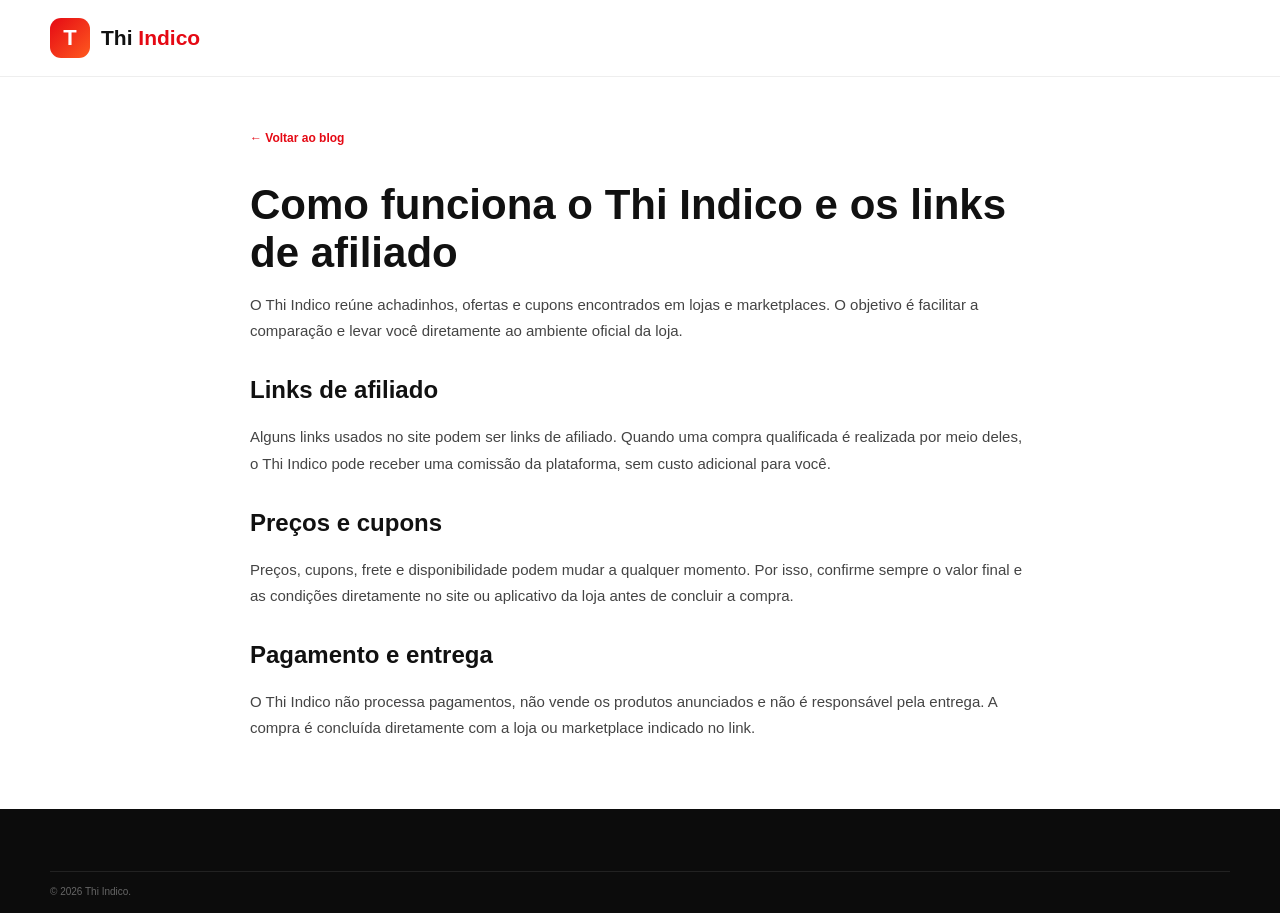
<file: artigo-afiliados.html>
<!DOCTYPE html><html lang="pt-BR"><head><meta charset="UTF-8"><meta name="viewport" content="width=device-width,initial-scale=1"><title>Como funciona o Thi Indico | Blog</title><link rel="stylesheet" href="assets/style.css"></head><body>
<header class="site-header"><div class="container header-main"><a class="brand" href="index.html"><span class="brand-icon">T</span><span class="brand-copy"><strong>Thi <em>Indico</em></strong></span></a></div></header>
<main class="page"><article class="article-wrap"><a class="text-button" href="blog.html">← Voltar ao blog</a><h1>Como funciona o Thi Indico e os links de afiliado</h1><p>O Thi Indico reúne achadinhos, ofertas e cupons encontrados em lojas e marketplaces. O objetivo é facilitar a comparação e levar você diretamente ao ambiente oficial da loja.</p><h2>Links de afiliado</h2><p>Alguns links usados no site podem ser links de afiliado. Quando uma compra qualificada é realizada por meio deles, o Thi Indico pode receber uma comissão da plataforma, sem custo adicional para você.</p><h2>Preços e cupons</h2><p>Preços, cupons, frete e disponibilidade podem mudar a qualquer momento. Por isso, confirme sempre o valor final e as condições diretamente no site ou aplicativo da loja antes de concluir a compra.</p><h2>Pagamento e entrega</h2><p>O Thi Indico não processa pagamentos, não vende os produtos anunciados e não é responsável pela entrega. A compra é concluída diretamente com a loja ou marketplace indicado no link.</p></article></main><footer class="footer"><div class="container footer-bottom">© 2026 Thi Indico.</div></footer></body></html>
</file>
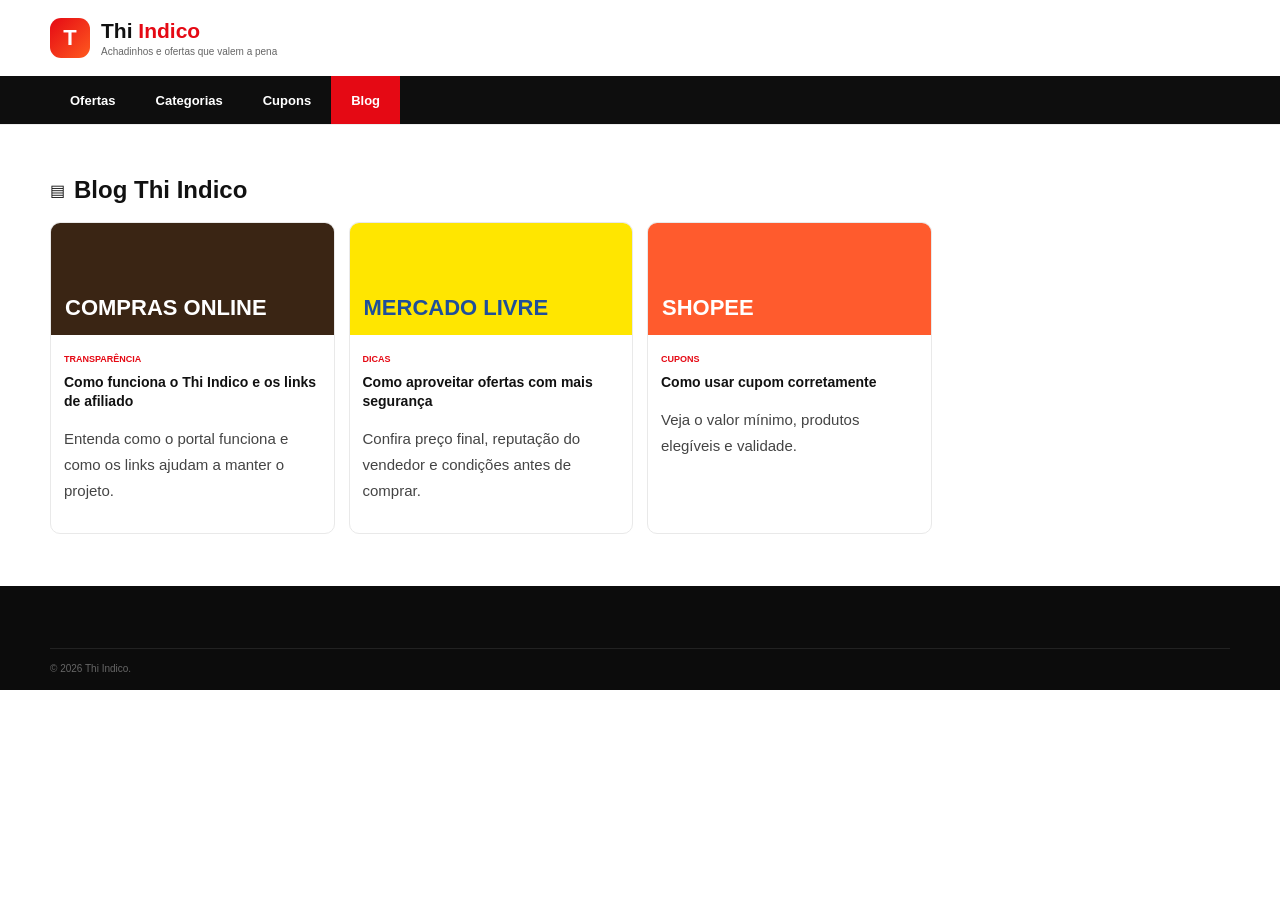
<file: blog.html>
<!DOCTYPE html><html lang="pt-BR"><head><meta charset="UTF-8"><meta name="viewport" content="width=device-width,initial-scale=1"><title>Blog | Thi Indico</title><link rel="stylesheet" href="assets/style.css"></head><body>
<header class="site-header"><div class="container header-main"><a class="brand" href="index.html"><span class="brand-icon">T</span><span class="brand-copy"><strong>Thi <em>Indico</em></strong><small>Achadinhos e ofertas que valem a pena</small></span></a></div><nav class="main-nav"><div class="container nav-inner"><a href="index.html#ofertas">Ofertas</a><a href="index.html#categorias">Categorias</a><a href="index.html#cupons">Cupons</a><a class="nav-active" href="blog.html">Blog</a></div></nav></header>
<main class="page"><div class="container"><div class="section-title"><div><span>▤</span><h2>Blog Thi Indico</h2></div></div><div class="blog-cards">
<a class="blog-card" href="artigo-afiliados.html"><div class="blog-cover cover-amazon">COMPRAS ONLINE</div><div class="blog-content"><small>TRANSPARÊNCIA</small><h3>Como funciona o Thi Indico e os links de afiliado</h3><p>Entenda como o portal funciona e como os links ajudam a manter o projeto.</p></div></a>
<a class="blog-card" href="#"><div class="blog-cover cover-ml">MERCADO LIVRE</div><div class="blog-content"><small>DICAS</small><h3>Como aproveitar ofertas com mais segurança</h3><p>Confira preço final, reputação do vendedor e condições antes de comprar.</p></div></a>
<a class="blog-card" href="#"><div class="blog-cover cover-shopee">SHOPEE</div><div class="blog-content"><small>CUPONS</small><h3>Como usar cupom corretamente</h3><p>Veja o valor mínimo, produtos elegíveis e validade.</p></div></a>
</div></div></main><footer class="footer"><div class="container footer-bottom">© 2026 Thi Indico.</div></footer></body></html>
</file>
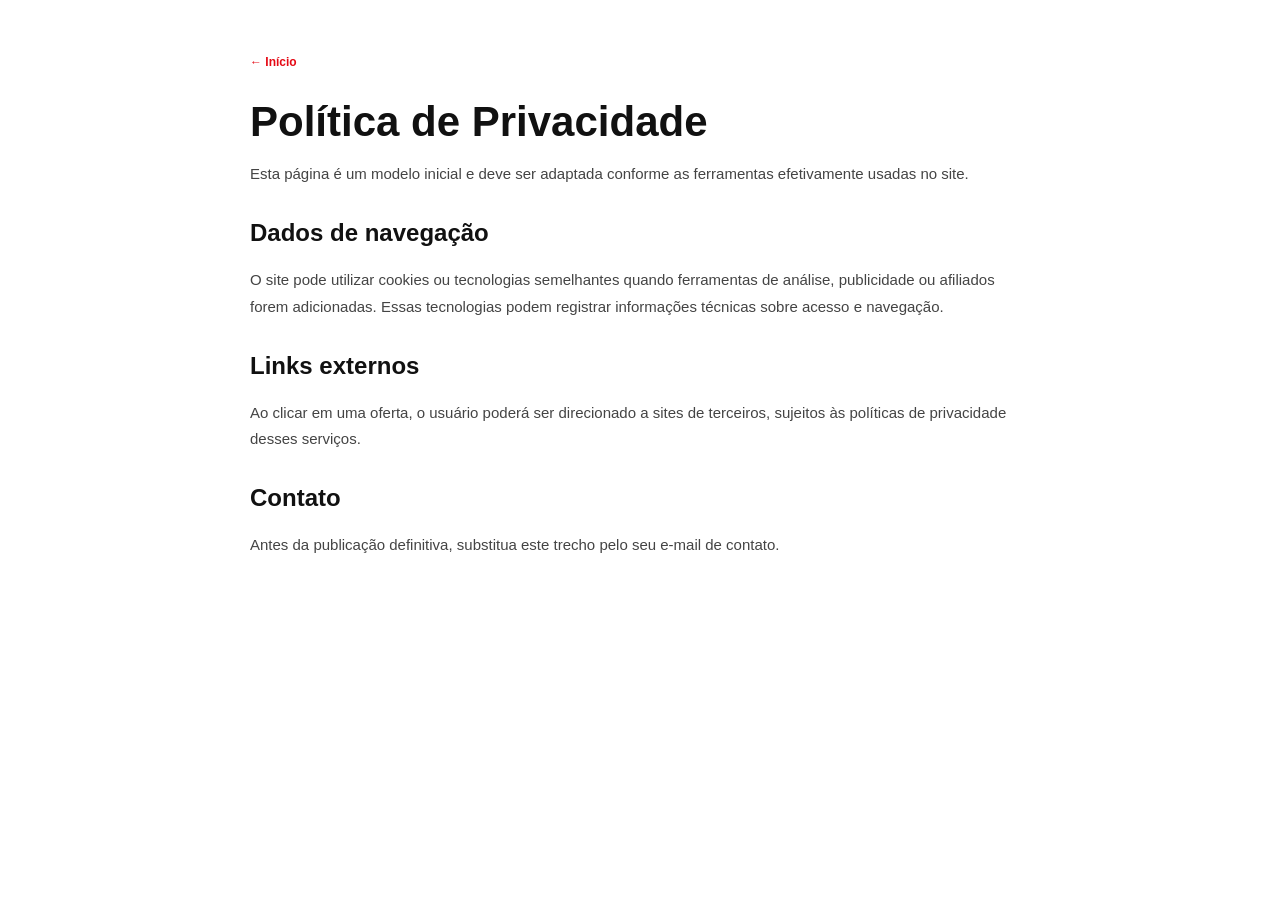
<file: politica.html>
<!DOCTYPE html><html lang="pt-BR"><head><meta charset="UTF-8"><meta name="viewport" content="width=device-width,initial-scale=1"><title>Política de Privacidade | Thi Indico</title><link rel="stylesheet" href="assets/style.css"></head><body><main class="page"><div class="article-wrap"><a class="text-button" href="index.html">← Início</a><h1>Política de Privacidade</h1><p>Esta página é um modelo inicial e deve ser adaptada conforme as ferramentas efetivamente usadas no site.</p><h2>Dados de navegação</h2><p>O site pode utilizar cookies ou tecnologias semelhantes quando ferramentas de análise, publicidade ou afiliados forem adicionadas. Essas tecnologias podem registrar informações técnicas sobre acesso e navegação.</p><h2>Links externos</h2><p>Ao clicar em uma oferta, o usuário poderá ser direcionado a sites de terceiros, sujeitos às políticas de privacidade desses serviços.</p><h2>Contato</h2><p>Antes da publicação definitiva, substitua este trecho pelo seu e-mail de contato.</p></div></main></body></html>
</file>
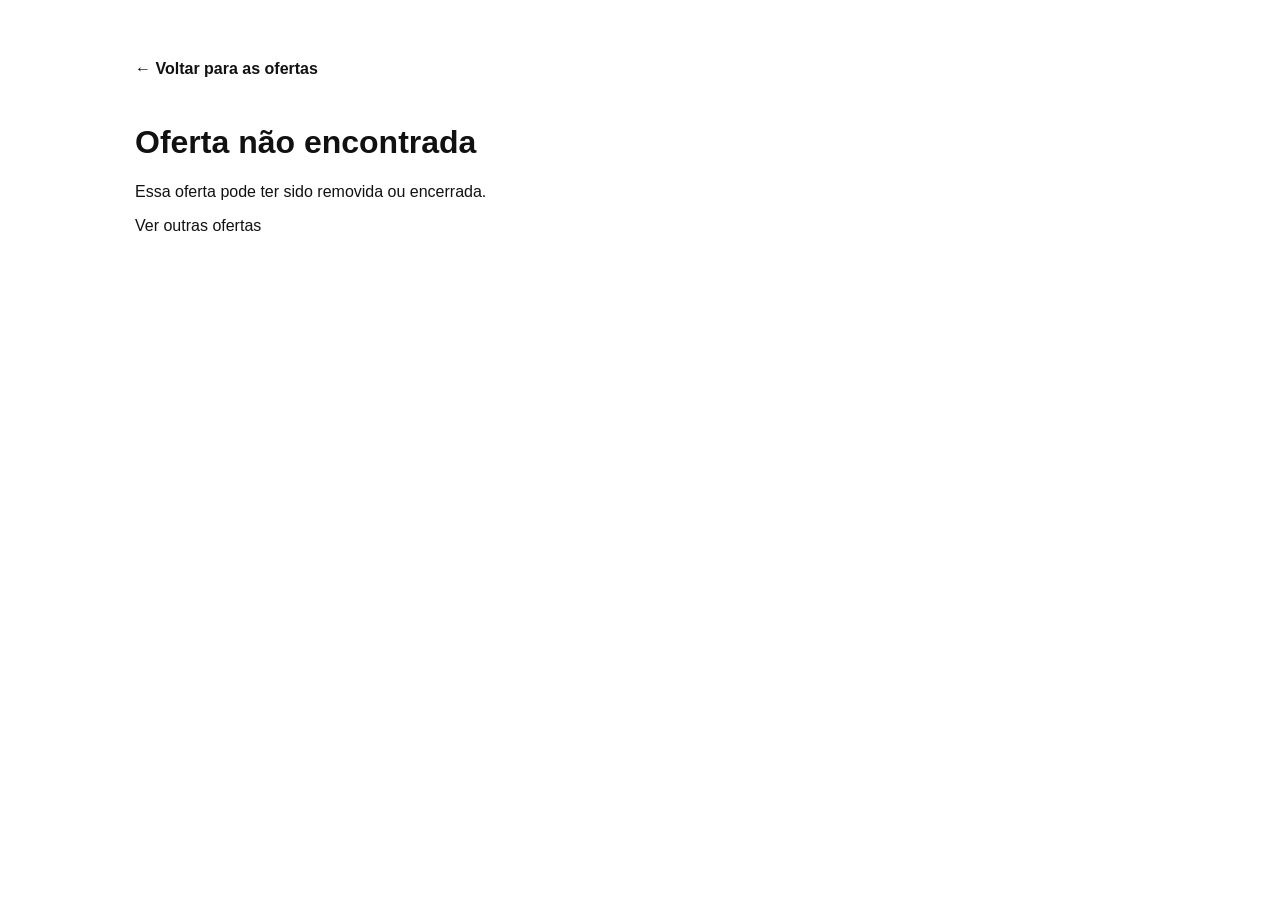
<file: produto.html>
<!DOCTYPE html>
<html lang="pt-BR">
<head>
  <meta charset="UTF-8">
  <meta name="viewport" content="width=device-width, initial-scale=1.0">
  <title>Oferta | Thi Indico</title>
  <link rel="stylesheet" href="assets/style.css">

  <style>
    .produto-pagina {
      max-width: 1050px;
      margin: 40px auto;
      padding: 20px;
    }

    .produto-detalhe {
      display: grid;
      grid-template-columns: 1fr 1fr;
      gap: 45px;
      align-items: center;
    }

    .produto-foto {
      background: #fff;
      border: 1px solid #eee;
      border-radius: 18px;
      padding: 25px;
      text-align: center;
    }

    .produto-foto img {
      width: 100%;
      max-height: 500px;
      object-fit: contain;
    }

    .produto-loja {
      font-size: 14px;
      font-weight: 700;
      color: #e50914;
      margin-bottom: 10px;
    }

    .produto-info h1 {
      font-size: 34px;
      line-height: 1.15;
      margin: 0 0 20px;
    }

    .produto-preco-antigo {
      color: #777;
      text-decoration: line-through;
      margin-bottom: 5px;
    }

    .produto-preco {
      color: #e50914;
      font-size: 36px;
      font-weight: 800;
      margin-bottom: 15px;
    }

    .produto-cupom {
      border: 1px dashed #e50914;
      padding: 14px;
      border-radius: 10px;
      margin: 15px 0;
      font-weight: 700;
    }

    .produto-botao {
      display: block;
      background: #e50914;
      color: white;
      text-decoration: none;
      text-align: center;
      font-weight: 800;
      padding: 17px;
      border-radius: 10px;
      font-size: 18px;
      margin-top: 20px;
    }

    .voltar {
      display: inline-block;
      margin-bottom: 25px;
      color: #111;
      text-decoration: none;
      font-weight: 700;
    }

    @media (max-width: 700px) {
      .produto-pagina {
        margin: 10px auto;
        padding: 15px;
      }

      .produto-detalhe {
        grid-template-columns: 1fr;
        gap: 20px;
      }

      .produto-foto {
        padding: 10px;
      }

      .produto-info h1 {
        font-size: 24px;
      }

      .produto-preco {
        font-size: 30px;
      }
    }
  </style>
</head>

<body>

<main class="produto-pagina">

  <a class="voltar" href="index.html">← Voltar para as ofertas</a>

  <div id="produto"></div>

</main>

<script src="assets/data.js"></script>

<script>
  const params = new URLSearchParams(window.location.search);
const idAntigo = Number(params.get("id"));

const partes = window.location.pathname.split("/").filter(Boolean);
const idNovo = partes[0] === "p" ? Number(partes[1]) : 0;

const id = idNovo || idAntigo;

  const produto = window.OFFERS.find(item => item.id === id);
  const container = document.getElementById("produto");

  if (!produto) {
    container.innerHTML = `
      <h1>Oferta não encontrada</h1>
      <p>Essa oferta pode ter sido removida ou encerrada.</p>
      <a href="index.html">Ver outras ofertas</a>
    `;
  } else {

    document.title = produto.title + " | Thi Indico";

    const cupom = produto.coupon
      ? `<div class="produto-cupom">🎟️ ${produto.coupon}</div>`
      : `<div class="produto-cupom">Sem cupom</div>`;

    const precoAntigo = produto.oldPrice
      ? `<div class="produto-preco-antigo">${produto.oldPrice}</div>`
      : "";

    container.innerHTML = `
      <div class="produto-detalhe">

        <div class="produto-foto">
          <img src="${produto.image}" alt="${produto.title}">
        </div>

        <div class="produto-info">

          <div class="produto-loja">${produto.store}</div>

          <h1>${produto.title}</h1>

          ${precoAntigo}

          <div class="produto-preco">${produto.price}</div>

          ${cupom}

          <a
            class="produto-botao"
            href="${produto.link}"
            target="_blank"
            rel="nofollow sponsored noopener"
          >
            Pegar oferta ↗
          </a>

        </div>

      </div>
    `;
  }
</script>
<!-- Cloudflare Web Analytics --><script type='module' src='https://static.cloudflareinsights.com/beacon.min.js' data-cf-beacon='{"token": "e3cca361343a47d2bfd7f71a2d1db0ca"}'></script><!-- End Cloudflare Web Analytics -->
</body>
</html>
</file>
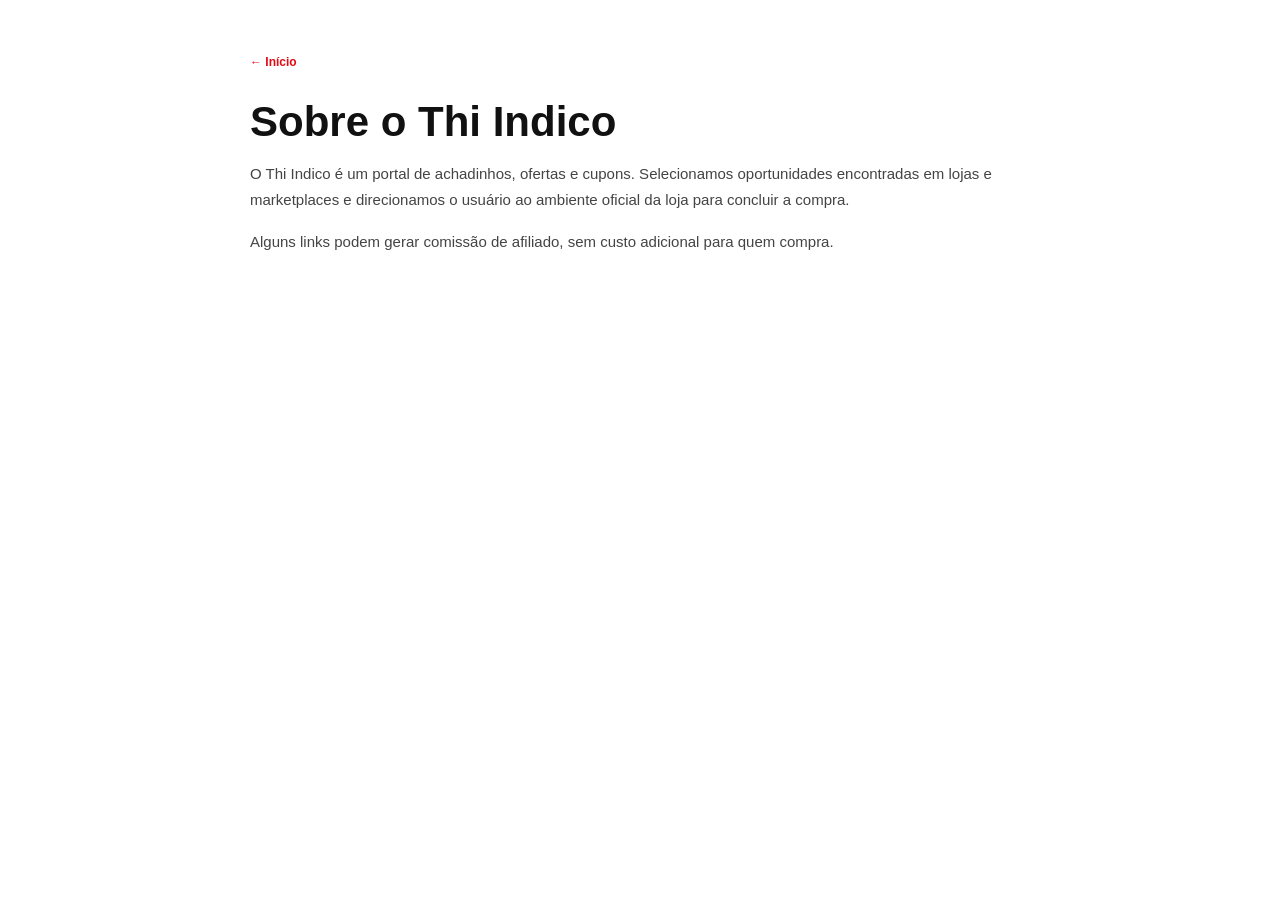
<file: sobre.html>
<!DOCTYPE html><html lang="pt-BR"><head><meta charset="UTF-8"><meta name="viewport" content="width=device-width,initial-scale=1"><title>Sobre | Thi Indico</title><link rel="stylesheet" href="assets/style.css"></head><body><main class="page"><div class="article-wrap"><a class="text-button" href="index.html">← Início</a><h1>Sobre o Thi Indico</h1><p>O Thi Indico é um portal de achadinhos, ofertas e cupons. Selecionamos oportunidades encontradas em lojas e marketplaces e direcionamos o usuário ao ambiente oficial da loja para concluir a compra.</p><p>Alguns links podem gerar comissão de afiliado, sem custo adicional para quem compra.</p></div></main></body></html>
</file>
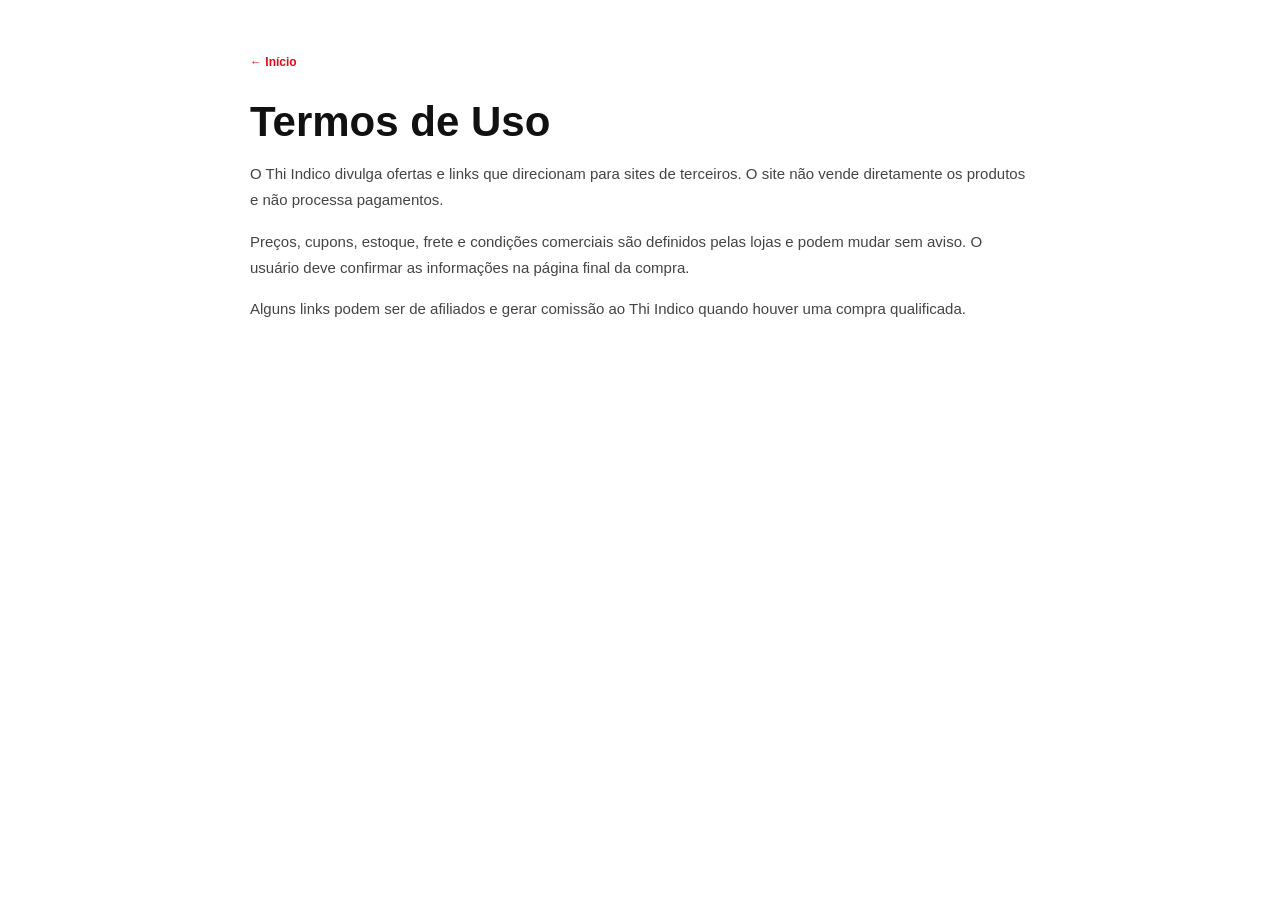
<file: termos.html>
<!DOCTYPE html><html lang="pt-BR"><head><meta charset="UTF-8"><meta name="viewport" content="width=device-width,initial-scale=1"><title>Termos de Uso | Thi Indico</title><link rel="stylesheet" href="assets/style.css"></head><body><main class="page"><div class="article-wrap"><a class="text-button" href="index.html">← Início</a><h1>Termos de Uso</h1><p>O Thi Indico divulga ofertas e links que direcionam para sites de terceiros. O site não vende diretamente os produtos e não processa pagamentos.</p><p>Preços, cupons, estoque, frete e condições comerciais são definidos pelas lojas e podem mudar sem aviso. O usuário deve confirmar as informações na página final da compra.</p><p>Alguns links podem ser de afiliados e gerar comissão ao Thi Indico quando houver uma compra qualificada.</p></div></main></body></html>
</file>
<file: assets/style.css>
*{box-sizing:border-box}html{scroll-behavior:smooth}body{margin:0;font-family:Arial,Helvetica,sans-serif;background:#fff;color:#111}a{text-decoration:none;color:inherit}button,input{font:inherit}.container{width:min(1180px,calc(100% - 36px));margin:auto}
.site-header{background:#fff;position:sticky;top:0;z-index:50;box-shadow:0 1px 0 #eee}.header-main{min-height:76px;display:grid;grid-template-columns:290px 1fr 190px;align-items:center;gap:30px}.brand{display:flex;align-items:center;gap:11px}.brand-icon{display:grid;place-items:center;width:40px;height:40px;border-radius:11px;background:linear-gradient(135deg,#e50914,#ff5a1f);color:#fff;font-size:22px;font-weight:900}.brand-copy{display:flex;flex-direction:column}.brand-copy strong{font-size:21px}.brand-copy em{font-style:normal;color:#e50914}.brand-copy small{font-size:10px;color:#666;margin-top:3px}
.header-search,.hero-search{display:flex;align-items:center;background:#f6f6f7;border:1px solid #eee;border-radius:12px;padding:0 14px}.header-search svg{width:18px;fill:none;stroke:#111;stroke-width:2}.header-search input,.hero-search input{border:0;outline:0;background:transparent;width:100%;height:46px;padding:0 10px}.group-link{font-weight:700;font-size:13px;text-align:right}.wa{font-size:18px;margin-right:7px}
.main-nav{background:#0e0e0e;color:#fff}.nav-inner{height:48px;display:flex;align-items:center}.nav-inner>a{height:48px;display:flex;align-items:center;padding:0 20px;font-weight:700;font-size:13px}.nav-inner>a:hover,.nav-inner .nav-active{background:#e50914}.store-links{margin-left:auto;display:flex;gap:10px}.store-links span{border:1px solid #292929;border-radius:7px;padding:7px 13px;font-size:12px;font-weight:800}
.hero{padding:34px 0 24px}.hero-grid{display:grid;grid-template-columns:1.15fr .75fr;gap:64px;align-items:center}.hero-copy{padding:18px 0}.eyebrow{font-size:12px;color:#e50914;font-weight:900;letter-spacing:.06em}.hero h1{font-size:52px;line-height:1.04;letter-spacing:-.045em;margin:14px 0 15px;max-width:680px}.hero h1 span{color:#e50914}.hero-copy>p{font-size:16px;color:#555;line-height:1.6;max-width:650px}.benefits{display:flex;gap:34px;margin:27px 0}.benefits div{display:flex;align-items:center;gap:9px;font-size:12px;font-weight:700}.benefits b{border:1px solid #111;border-radius:8px;min-width:28px;height:28px;display:grid;place-items:center}.hero-search{max-width:520px;background:#fff;box-shadow:0 8px 25px rgba(0,0,0,.08)}.hero-highlight{background:#111;color:#fff;border-radius:22px;padding:30px 28px;min-height:310px;display:flex;flex-direction:column;justify-content:center;box-shadow:0 18px 40px rgba(0,0,0,.12)}.highlight-kicker{color:#ff6b3d;font-size:11px;font-weight:900}.bolt{font-size:48px;margin:18px 0 8px}.hero-highlight h2{font-size:31px;margin:0 0 12px;line-height:1.05}.hero-highlight p{color:#ccc;line-height:1.6;font-size:14px;max-width:330px}
.btn{border:0;border-radius:8px;font-weight:800;display:inline-flex;align-items:center;justify-content:center;padding:13px 18px;cursor:pointer}.btn-red{background:#e50914;color:#fff;align-self:flex-start}.btn-green{background:#19a94b;color:white}
.section{padding:32px 0}.section-title{display:flex;justify-content:space-between;align-items:center;margin-bottom:18px}.section-title>div{display:flex;align-items:center;gap:9px}.section-title h2{font-size:24px;margin:0}.text-button{color:#e50914;font-weight:700;font-size:12px;background:none;border:0;cursor:pointer}
.offers-grid{display:grid;grid-template-columns:repeat(5,1fr);gap:12px}.offer-card{border:1px solid #ececec;border-radius:12px;overflow:hidden;background:#fff;transition:.2s}.offer-card:hover{transform:translateY(-3px);box-shadow:0 12px 28px rgba(0,0,0,.08)}.offer-image{height:178px;position:relative;background:#fafafa;display:grid;place-items:center;padding:12px}.offer-image img{max-width:100%;max-height:100%;object-fit:contain}.discount{position:absolute;left:10px;top:10px;background:#e50914;color:#fff;border-radius:6px;padding:5px 8px;font-size:11px;font-weight:900}.offer-body{padding:12px}.store{font-size:10px;font-weight:800;margin-bottom:8px}.store-amazon{color:#111}.store-ml{color:#2167d8}.store-shopee{color:#ee4d2d}.offer-body h3{font-size:13px;line-height:1.35;height:35px;overflow:hidden;margin:0 0 12px}.price-row{display:flex;align-items:end;justify-content:space-between;gap:8px;margin-bottom:11px}.price-row span{text-decoration:line-through;color:#888;font-size:10px}.price-row strong{color:#e50914;font-size:17px}.coupon-code{width:100%;border:1px dashed #e50914;background:#fff;color:#e50914;border-radius:6px;padding:8px;font-size:10px;font-weight:900;cursor:pointer;margin-bottom:8px}.coupon-code.disabled{border-color:#ccc;color:#999}.offer-button{display:block;text-align:center;background:#111;color:#fff;border-radius:6px;padding:10px;font-size:11px;font-weight:900}.offer-card:nth-child(3n+1) .offer-button{background:#e50914}.empty{padding:35px;text-align:center;border:1px dashed #ddd;border-radius:12px;color:#777}
.categories{display:grid;grid-template-columns:repeat(9,1fr);gap:8px}.category-card{background:#fff;border:1px solid #e8e8e8;border-radius:10px;height:82px;display:flex;flex-direction:column;align-items:center;justify-content:center;gap:7px;cursor:pointer}.category-card b{font-size:25px}.category-card span{font-size:11px}.category-card:hover,.category-card.active{border-color:#e50914;color:#e50914}
.coupons-banner{background:#111;color:#fff;min-height:94px;border-radius:12px;display:grid;grid-template-columns:70px 1fr auto;gap:20px;align-items:center;padding:18px 24px}.coupon-art{background:#e50914;width:54px;height:54px;border-radius:12px;display:grid;place-items:center;font-size:27px;font-weight:900;transform:rotate(-8deg)}.coupons-banner h2{font-size:21px;margin:0 0 4px}.coupons-banner p{margin:0;color:#ccc;font-size:13px}
.blog-cards{display:grid;grid-template-columns:repeat(4,1fr);gap:14px}.blog-card{border:1px solid #e9e9e9;border-radius:10px;overflow:hidden;background:#fff}.blog-cover{height:112px;display:flex;align-items:end;padding:14px;font-weight:900;font-size:22px}.cover-amazon{background:#3a2514;color:white}.cover-ml{background:#ffe600;color:#1f4f9a}.cover-shopee{background:#ff5b2d;color:#fff}.cover-coupons{background:#141414;color:#fff}.blog-content{padding:13px}.blog-content small{font-size:9px;color:#e50914;font-weight:900}.blog-content h3{font-size:14px;line-height:1.35;margin:7px 0}.blog-content p{font-size:11px;color:#666;line-height:1.5}
.affiliate-note{background:#f6f6f6;border-top:1px solid #e6e6e6;border-bottom:1px solid #e6e6e6}.affiliate-note .container{min-height:38px;display:flex;align-items:center;justify-content:space-between;gap:20px;font-size:10px;color:#666}
.footer{background:#0c0c0c;color:#fff;padding:32px 0 16px}.footer-grid{display:grid;grid-template-columns:1.4fr 1fr 1fr 1.2fr;gap:35px}.footer h4{font-size:13px;margin:0 0 12px}.footer p,.footer a{font-size:11px;color:#bbb;line-height:1.7;display:block}.footer .btn-green{color:#fff;display:inline-flex;width:auto}.footer-bottom{border-top:1px solid #222;margin-top:30px;padding-top:14px;color:#666;font-size:10px}
.toast{position:fixed;left:50%;bottom:22px;transform:translate(-50%,20px);background:#111;color:#fff;padding:11px 16px;border-radius:999px;font-size:12px;opacity:0;transition:.2s;pointer-events:none;z-index:100}.toast.show{opacity:1;transform:translate(-50%,0)}.pulse{animation:pulse .6s 2}@keyframes pulse{50%{transform:scale(1.05)}}
.page{padding:52px 0}.page h1{font-size:42px;margin-bottom:14px}.page p,.page li{font-size:15px;line-height:1.75;color:#444}.article-wrap{width:min(780px,calc(100% - 36px));margin:auto}.article-wrap h2{margin-top:32px}
@media(max-width:1050px){.offers-grid{grid-template-columns:repeat(3,1fr)}.categories{grid-template-columns:repeat(5,1fr)}.header-main{grid-template-columns:250px 1fr}.group-link{display:none}.blog-cards{grid-template-columns:repeat(2,1fr)}}
@media(max-width:760px){.site-header{position:static}.header-main{grid-template-columns:1fr;gap:10px;padding:12px 0}.header-search{order:2}.main-nav{overflow:auto}.nav-inner{width:max-content;min-width:100%}.store-links{display:none}.hero{padding-top:20px}.hero-grid{grid-template-columns:1fr}.hero-highlight{display:none}.hero h1{font-size:38px}.benefits{gap:14px;justify-content:space-between}.offers-grid{grid-template-columns:repeat(2,1fr)}.categories{grid-template-columns:repeat(3,1fr)}.coupons-banner{grid-template-columns:50px 1fr}.coupons-banner .btn{grid-column:1/-1;width:100%}.blog-cards{grid-template-columns:1fr 1fr}.affiliate-note .container{flex-direction:column;align-items:flex-start;padding:10px 0}.footer-grid{grid-template-columns:1fr 1fr}}
@media(max-width:480px){.container{width:min(100% - 20px,1180px)}.hero h1{font-size:34px}.hero-copy>p{font-size:14px}.benefits div{font-size:10px}.offers-grid{gap:8px}.offer-image{height:135px}.offer-body{padding:9px}.offer-body h3{font-size:12px;height:32px}.price-row{display:block}.price-row strong{display:block;margin-top:3px}.categories{grid-template-columns:repeat(3,1fr)}.blog-cards{grid-template-columns:1fr}.footer-grid{grid-template-columns:1fr}.section-title h2{font-size:20px}}

/* Ajustes dos cards no celular */
@media (max-width: 600px) {

  .offers-grid {
    grid-template-columns: repeat(2, minmax(0, 1fr));
    gap: 10px;
  }

  .offer-card {
    min-width: 0;
  }

  .offer-image {
    height: 160px;
    padding: 8px;
  }

  .offer-image img {
    width: 100%;
    height: 100%;
    object-fit: contain;
  }

  .offer-body {
    padding: 10px;
  }

  .offer-body h3 {
    height: auto;
    min-height: 48px;
    overflow: visible;
    font-size: 13px;
    line-height: 1.25;
    margin: 6px 0 10px;
  }

  .price-row {
    display: flex;
    flex-direction: column;
    align-items: flex-start;
    gap: 3px;
  }

  .price-row strong {
    font-size: 18px;
  }

  .coupon-code {
    min-height: 34px;
  }
}

/* Correção dos títulos no computador */
@media (min-width: 601px) {
  .offer-body h3 {
    height: auto !important;
    min-height: 52px !important;
    overflow: visible !important;
    line-height: 1.35;
  }
}
/* PADRONIZA TODAS AS FOTOS DOS PRODUTOS */
.offer-image {
  width: 100% !important;
  height: 180px !important;
  object-fit: contain !important;
  object-position: center !important;
  display: block !important;
  background: #fff !important;
}

/* IMPEDE A FOTO DE INVADIR O TEXTO */
.offer-card {
  overflow: hidden !important;
}

.offer-body {
  position: relative !important;
  background: #fff !important;
  z-index: 2 !important;
}
</file>
